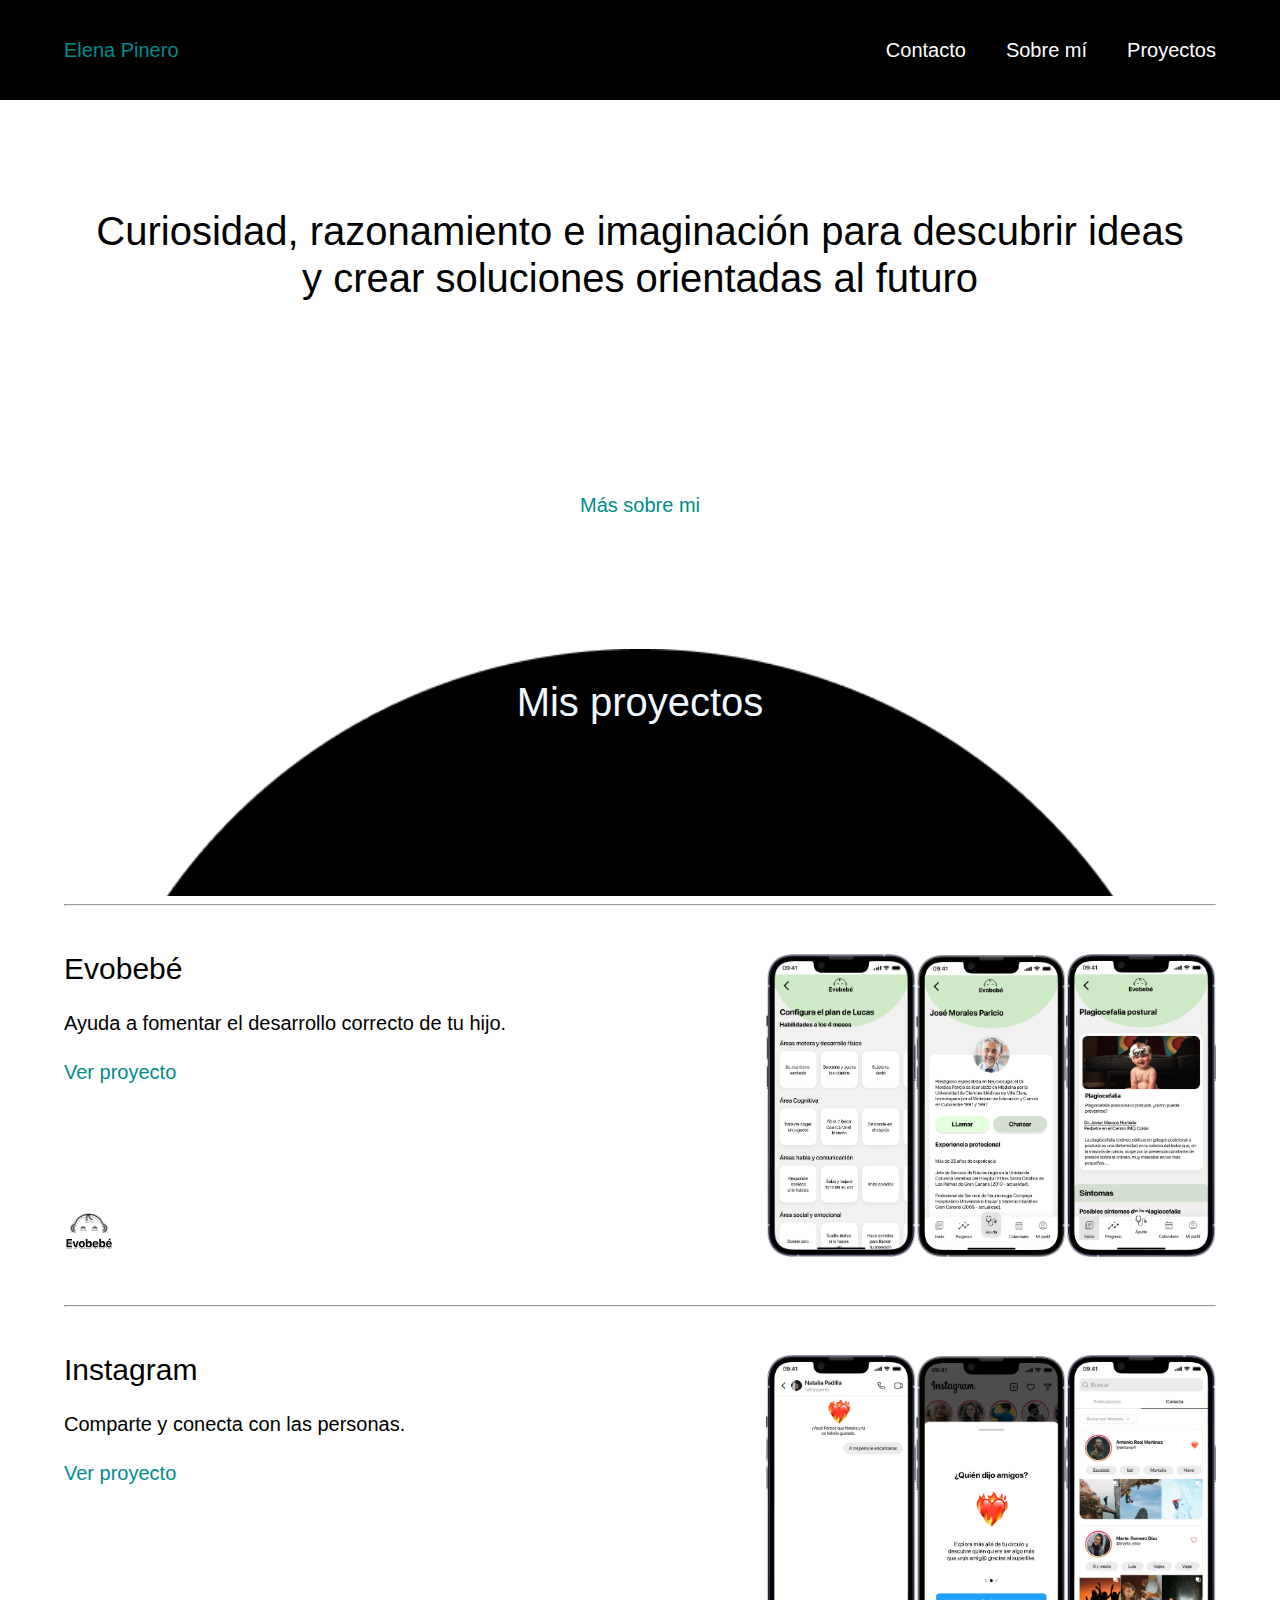
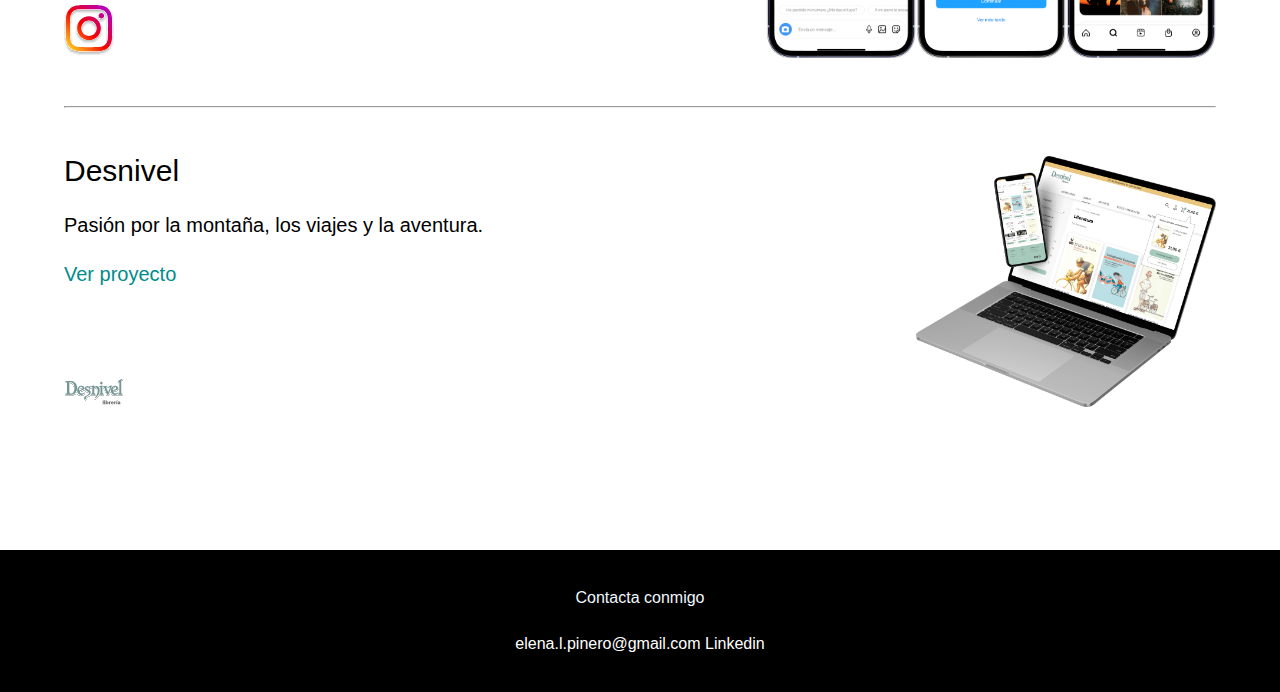
<file: index.html>
<!DOCTYPE html>
<html lang="en">

<head>
    <meta charset="UTF-8">
    <meta http-equiv="X-UA-Compatible" content="IE=edge">
    <meta name="viewport" content="width=device-width, initial-scale=1.0">
    <title>Portfolio</title>
    <link rel="stylesheet" href="css/reset.css">
    <link rel="stylesheet" href="css/style.css">
</head>

<body>
    <header>
        <section>
            <a href="">Elena Pinero</a>
            <nav>
                <a href="index2.html">Contacto</a>
                <a href="">Sobre mí</a>
                <a href="">Proyectos</a>
            </nav>
        </section>
    </header>

    <main>
        <section>
        <h2 id="title"> Curiosidad, razonamiento e imaginación
            para descubrir ideas <br>
            y crear soluciones orientadas al futuro</h2>

        <h3><a href="">Más sobre mi</a></h3>
    </section>

        <section class="proyectos">
            <h2 id="titulo"> Mis proyectos</h2>
            <hr>
            <div class="evobebe">
                <div id="imagen">
                    <img src="Imágenes/evobebe 1.png" , alt="Evobebé" width="150px">
                    <img src="Imágenes/evo bebe 2.png" alt="Evovebé" width="150px">
                    <img src="Imágenes/evobebe 3.png" alt="Evovebé" width="150px">
                </div>
                <div class="descripcion">
                    <div>
                        <h4>Evobebé</h4>
                        <p>
                            Ayuda a fomentar el desarrollo correcto de tu hijo.
                        </p>
                        <a href="">Ver proyecto</a>
                    </div>
                    <div class="icono">
                        <img src="Imágenes/icono evobebe.svg" alt="icon evobebe" width="50">
                    </div>
                </div>

            </div>
            <hr>

            <div class="instagram">
                <div id="imagen2">
                    <img src="Imágenes/insta 1.png" , alt="insta" width="150px">
                    <img src="Imágenes/insta 2.png" alt="inta" width="150px">
                    <img src="Imágenes/insta 3.png" alt="insta" width="150px">
                </div>
                <div class="descripcion">
                    <div>
                        <h4>Instagram</h4>
                        <p>
                            Comparte y conecta con las personas.
                        </p>
                        <a href="">Ver proyecto</a>
                    </div>
                    <div class="icono">
                        <img src="Imágenes/Icono instagram.svg" alt="icon instagram" width="50">
                    </div>
                </div>

            </div>
            <hr>
            <div class="desnivel">
                <div id="imagen3">
                    <img src="Imágenes/MacBook desnivel.png" , alt="insta" width="300px">
                </div>
                <div class="descripcion">
                    <div>
                        <h4>Desnivel</h4>
                        <p>
                            Pasión por la montaña, los viajes y la aventura.
                        </p>
                        <a href="">Ver proyecto</a>
                    </div>
                    <div class="icono">
                        <img src="Imágenes/icono desnivel.svg" alt="icon desnivel" width="60">
                    </div>
                </div>

            </div>
        </section>
    </main>
    <footer>
        <section>
            <p>Contacta conmigo </p>
            <div>
                <a href="">elena.l.pinero@gmail.com</a>
                <a href="">Linkedin</a>
            </div>
        </section>
    </footer>

</body>

</html>
</file>
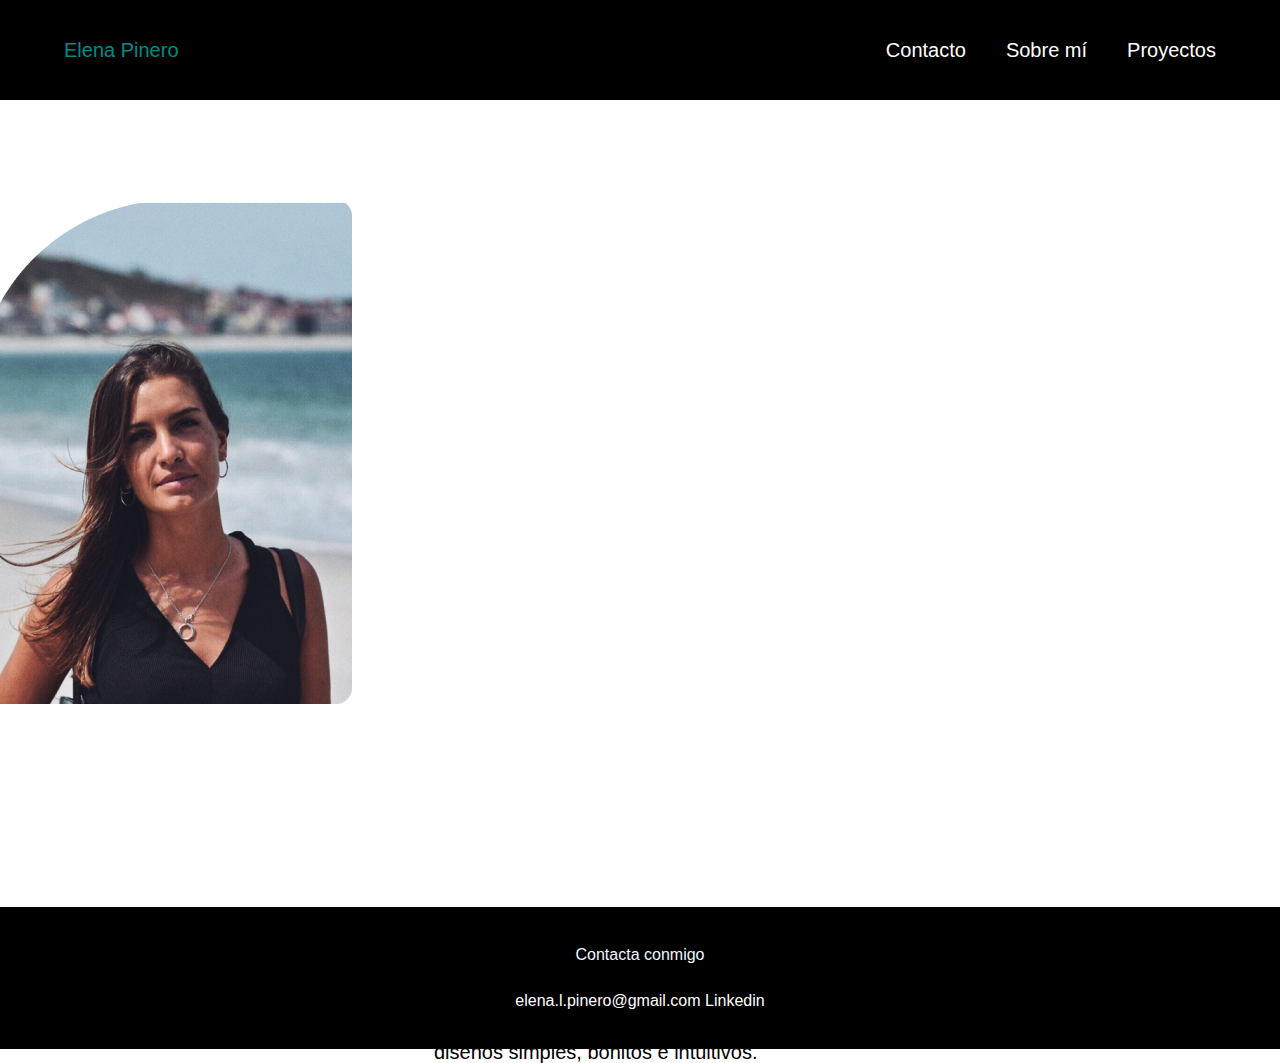
<file: index2.html>
<!DOCTYPE html>
<html lang="en">

<head>
    <meta charset="UTF-8">
    <meta http-equiv="X-UA-Compatible" content="IE=edge">
    <meta name="viewport" content="width=device-width, initial-scale=1.0">
    <title>Portfolio</title>
    <link rel="stylesheet" href="css/reset.css">
    <link rel="stylesheet" href="css/style2.css">
</head>

<body>
    <header>
        <section>
            <a href="">Elena Pinero</a>
            <nav>
                <a href="">Contacto</a>
                <a href="">Sobre mí</a>
                <a href="">Proyectos</a>
            </nav>
        </section>
    </header>
    <main>
        
        <section>
            <div class="textos">
            <div id="encabezado">
                <h2> Diseñadora UX/UI</h2>
                <h3>¡Hola!</h3>
                <p>Soy Elena Pinero</p>
            </div>
            
            <div id="descripcion">
                Desde pequeña, siempre he sido muy observadora y curiosa, me gusta escuchar y entender como piensan las
                personas.
                Creo que un buen trabajo comienza haciéndose las preguntas adecuadas y se combina con imaginación y
                apertura a nuevas
                ideas y disfruto convirtiendo problemas en ideas, que puedo plasmar en diseños simples, bonitos e
                intuitivos.
            </div>
        </div>
            <div class="foto">
                <img src="Imágenes/yo.png" alt="Foto de Elena">
            </div>

        </section>
    </main>
    <footer>
        <section>
            <p>Contacta conmigo </p>
            <div>
                <a href="">elena.l.pinero@gmail.com</a>
                <a href="">Linkedin</a>
            </div>
        </section>
    </footer>

</body>

</html>
</file>
<file: css/style.css>
header{
    background-color: black;
    position: fixed;
    width: 100%;
  
    

}

body{
    
    font-family: 'Gill Sans', 'Gill Sans MT', Calibri, 'Trebuchet MS', sans-serif;
    
}

header section{
    padding: 40px 0 40px 0;
    width: 90%;
    max-width: 1390px;
   /* background-color: aliceblue; */
    margin: 0 auto;
    display: flex;
    justify-content: space-between;
    align-items: center;
}


header a{
    font-size: 20px;
    color: darkcyan;
    text-decoration: none;
}

nav{
display: flex;  
gap: 40px;  
}

nav a{
    color: white;
    text-decoration: none;
}

main {
    width: 90%;
    max-width: 1316px;
    margin: 0 auto;
}

#title {
    font-size: 40px;
    line-height: 47px;
    padding-top: 208px;
    padding-bottom: 160px;
     display: flex;
    justify-content: center;
    text-align: center;
    
}

h3 a{
    font-size: 20px;
    color: darkcyan;
    text-decoration: none;
    line-height: 47px;
    padding-top: 20px;
    padding-bottom: 120px; 
    display: flex;
    justify-content: center;
}

.proyectos{
    width: 100%;
    gap: 100px;
    margin-bottom: 100px;

   
    
}
 #titulo{
    background-image:url(../Imágenes/Círculo\ negro.png);
    background-size: cover;
    font-size: 40px;
    color: aliceblue;
    line-height: 47px;
    padding-top: 30px;
    padding-bottom: 170px; 
    display: flex;
    justify-content:center;
}

.evobebe{

    padding: 40px 0 40px;
   /* background-color: aliceblue; */
    display: flex;
    justify-content: space-between;
    flex-direction: row-reverse; 
}

#imagen{
    display: flex;
    justify-content:center;
    align-items: flex-end;
    flex-direction: row-reverse;
   
}

.descripcion {
    display: flex;
    justify-content:space-between;
    flex-direction:column
}

.proyectos h4{
    font-size: 30px;
    margin-bottom: 24px;
}

.proyectos p{
    font-size: 20px;
    line-height: 30px;
    margin-bottom: 24px;
    
}

.proyectos a{
    color: darkcyan;
    text-decoration: none;
    font-size: 20px;
}


.proyectos .instagram{
    padding: 40px 0 40px;
    /* background-color: aliceblue; */
     display: flex;
     justify-content: space-between;
     flex-direction: row-reverse; 
}
#imagen2{
    display: flex;
    justify-content:center;
    align-items: flex-end;
    flex-direction: row-reverse;
}

.proyectos .desnivel{
    padding: 40px 0 40px 0;
   /* background-color: aliceblue; */
    margin: 0 auto;
    display: flex;
    justify-content: space-between;
    flex-direction: row-reverse;
    
    
   
}
#imagen2{
    display: flex;
    justify-content:center;
    align-items: flex-end;
    flex-direction: row-reverse;
}


footer{ 
    background-color: black;
    width: 100%;
    
}

footer p{
    color: aliceblue;
    margin-bottom: 30px;
    
}

footer a {
    color: white;
    text-decoration: none;
}

footer section {
    padding: 40px 0 40px 0;
    width: 90%;
    max-width: 1290px;
   /* background-color: aliceblue; */
    margin: 0 auto;
    display: flex;
    justify-content: space-between;
    flex-direction: column;
    align-items: center;
    
}
</file>
<file: css/style2.css>
header{
    background-color: black;
    position: fixed;
    width: 100%;
  
    

}

body{
    
    font-family: 'Gill Sans', 'Gill Sans MT', Calibri, 'Trebuchet MS', sans-serif;
    
}

header section{
    padding: 40px 0 40px 0;
    width: 90%;
    max-width: 1390px;
   /* background-color: aliceblue; */
    margin: 0 auto;
    display: flex;
    justify-content: space-between;
    align-items: center;
}


header a{
    font-size: 20px;
    color: darkcyan;
    text-decoration: none;
}

nav{
display: flex;  
gap: 40px;  
}

nav a{
    color: white;
    text-decoration: none;
}

main {
    width: 90%;
    max-width: 1316px;
    margin: 0 auto;

}

main section{
    
display: flex;
flex-direction: row-reverse;
align-items: flex-start;
padding: 200px;
gap: 82px;


}

.textos{
display: flex;
flex-direction: column;
align-items: flex-start;
padding: 0px;
gap: 222px;

width: 582px;
height: 504px


}
#encabezado{
   
   color: white;
display: flex;
flex-direction: column;
padding: 200px;
gap: 36px;

width: 610px;
height: 387px;
}
#descripcion{
    font-size: 20px;
}

 


footer{ 
    background-color: black;
    width: 100%;

    
}

footer p{
    color: aliceblue;
    margin-bottom: 30px;
    
}

footer a {
    color: white;
    text-decoration: none;
}

footer section {
    padding: 40px 0 40px 0;
    width: 90%;
    max-width: 1290px;
   /* background-color: aliceblue; */
    margin: 0 auto;
    display: flex;
    justify-content: space-between;
    flex-direction: column;
    align-items: center;
    
}
</file>
